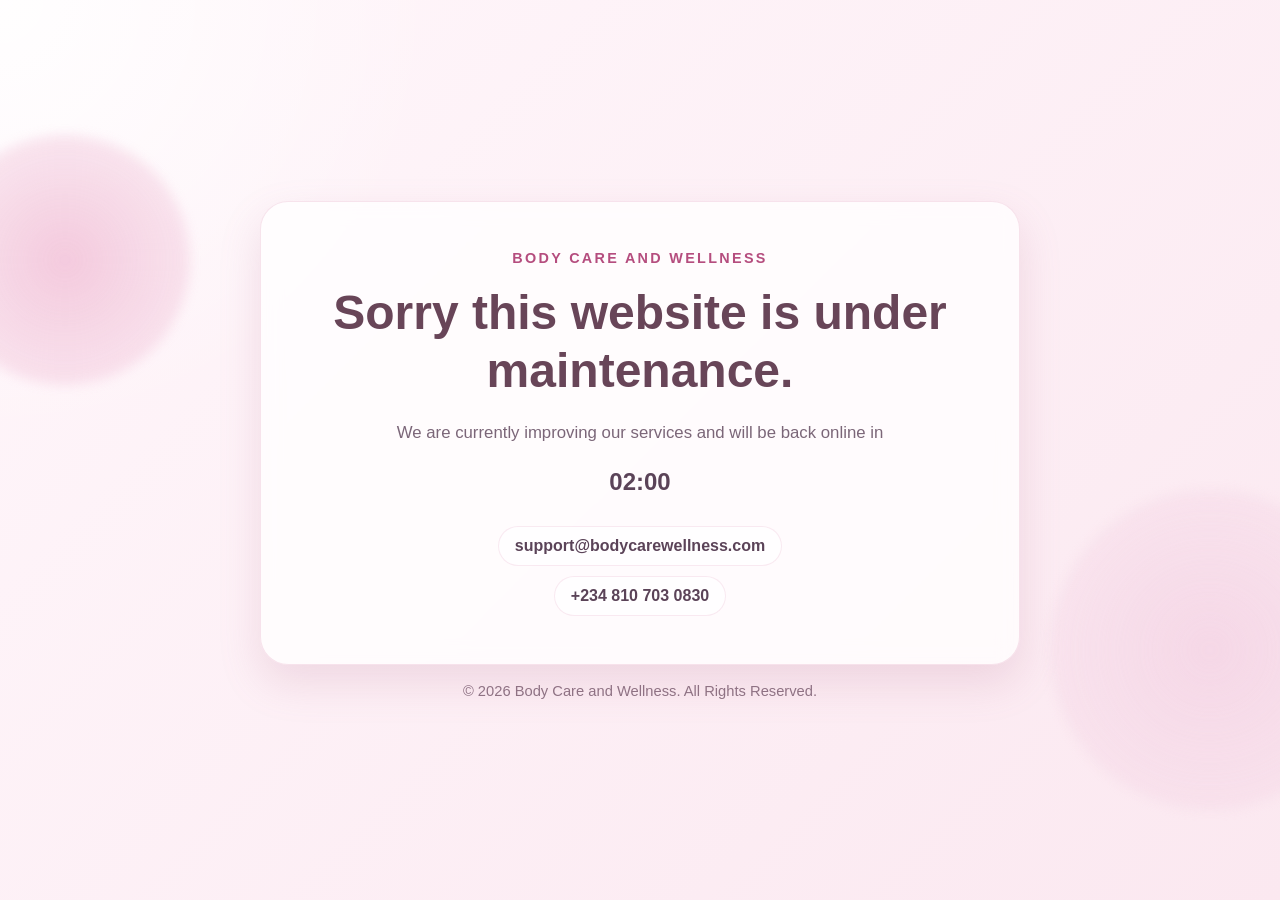
<file: timer.html>
<!DOCTYPE html>
<html lang="en">
<head>
    <meta charset="UTF-8" />
    <meta name="viewport" content="width=device-width, initial-scale=1.0" />
    <meta
        name="description"
        content="Body Care and Wellness is currently under maintenance."
    />
    <title>Body Care and Wellness</title>
    <link rel="stylesheet" href="timer.css" />
</head>
<body>
    <div class="page-glow page-glow-left" aria-hidden="true"></div>
    <div class="page-glow page-glow-right" aria-hidden="true"></div>

    <main class="maintenance-shell" aria-label="Website under maintenance">
        <section class="maintenance-card">
            <!-- Brand identity -->
            <p class="eyebrow">Body Care and Wellness</p>

            <!-- Main maintenance message -->
            <h1>Sorry this website is under maintenance.</h1>

            <!-- Supporting message -->
            <p class="supporting-text">
                We are currently improving our services and will be back online in
            </p>
            <h2 id="countdown">02:00</h2>

            <!-- Contact detail block -->
            <div class="contact-panel" aria-label="Contact information">
                <a href="mailto:support@bodycarewellness.com">support@bodycarewellness.com</a>
                <a href="tel:+2348107030830">+234 810 703 0830</a>
        </section>

        <!-- Footer content -->
        <footer class="page-footer">
            <p>© 2026 Body Care and Wellness. All Rights Reserved.</p>
        </footer>
    </main>
    <script src="timer.js"></script>
</body>
</html>
</file>
<file: timer.css>
/* Global page setup */
:root {
    --bg-start: #fff7fb;
    --bg-end: #fbe8f0;
    --surface: rgba(255, 255, 255, 0.76);
    --surface-strong: #ffffff;
    --text-main: #5b4358;
    --text-soft: #7b6678;
    --accent: #d46d9c;
    --accent-strong: #b54d7e;
    --border: rgba(212, 109, 156, 0.18);
    --shadow: 0 18px 42px rgba(176, 108, 139, 0.18);
}

* {
    box-sizing: border-box;
}

body {
    margin: 0;
    min-height: 100vh;
    display: grid;
    place-items: center;
    padding: 24px;
    font-family: "Segoe UI", Arial, sans-serif;
    background:
        radial-gradient(circle at top left, rgba(255, 255, 255, 0.9), transparent 28%),
        linear-gradient(135deg, var(--bg-start), var(--bg-end));
    color: var(--text-main);
    overflow: hidden;
}

/* Soft decorative background blobs */
.page-glow {
    position: fixed;
    border-radius: 50%;
    filter: blur(6px);
    opacity: 0.7;
    pointer-events: none;
}

.page-glow-left {
    width: 250px;
    height: 250px;
    left: -60px;
    top: 15%;
    background: radial-gradient(circle, rgba(237, 175, 204, 0.9), rgba(237, 175, 204, 0.2));
}

.page-glow-right {
    width: 320px;
    height: 320px;
    right: -90px;
    bottom: 10%;
    background: radial-gradient(circle, rgba(242, 206, 225, 0.95), rgba(242, 206, 225, 0.18));
}

.maintenance-shell {
    position: relative;
    width: min(100%, 760px);
    z-index: 1;
    display: flex;
    flex-direction: column;
    align-items: center;
    gap: 18px;
}

/* Primary card */
.maintenance-card {
    width: 100%;
    text-align: center;
    background: var(--surface);
    backdrop-filter: blur(10px);
    border: 1px solid var(--border);
    border-radius: 28px;
    padding: 48px 32px;
    box-shadow: var(--shadow);
    transition: transform 0.25s ease, box-shadow 0.25s ease;
}

.maintenance-card:hover {
    transform: translateY(-4px);
    box-shadow: 0 22px 48px rgba(176, 108, 139, 0.22);
}

.eyebrow {
    margin: 0 0 18px;
    font-size: 0.9rem;
    font-weight: 700;
    letter-spacing: 0.16em;
    text-transform: uppercase;
    color: var(--accent-strong);
}

h1 {
    margin: 0;
    font-size: clamp(1.9rem, 4vw, 3rem);
    line-height: 1.2;
    font-weight: 700;
    color: #684558;
}

.supporting-text {
    margin: 18px auto 0;
    max-width: 600px;
    font-size: 1.05rem;
    line-height: 1.8;
    color: var(--text-soft);
}

/* Contact box */
.contact-panel {
    margin-top: 30px;
    display: flex;
    flex-direction: column;
    gap: 10px;
    align-items: center;
}

.contact-panel a {
    text-decoration: none;
    color: var(--text-main);
    font-weight: 600;
    padding: 10px 16px;
    border-radius: 999px;
    background: rgba(255, 255, 255, 0.7);
    border: 1px solid rgba(212, 109, 156, 0.14);
    transition: background 0.25s ease, color 0.25s ease, transform 0.25s ease;
}

.contact-panel a:hover {
    background: var(--accent);
    color: #fff;
    transform: translateY(-2px);
}

/* Footer */
.page-footer {
    text-align: center;
}

.page-footer p {
    margin: 0;
    font-size: 0.92rem;
    color: #8d7384;
}

/* Responsive layout */
@media (max-width: 640px) {
    body {
        padding: 18px;
    }

    .maintenance-card {
        padding: 34px 20px;
        border-radius: 22px;
    }

    h1 {
        font-size: 1.7rem;
    }

    .supporting-text {
        font-size: 0.97rem;
    }
}
</file>
